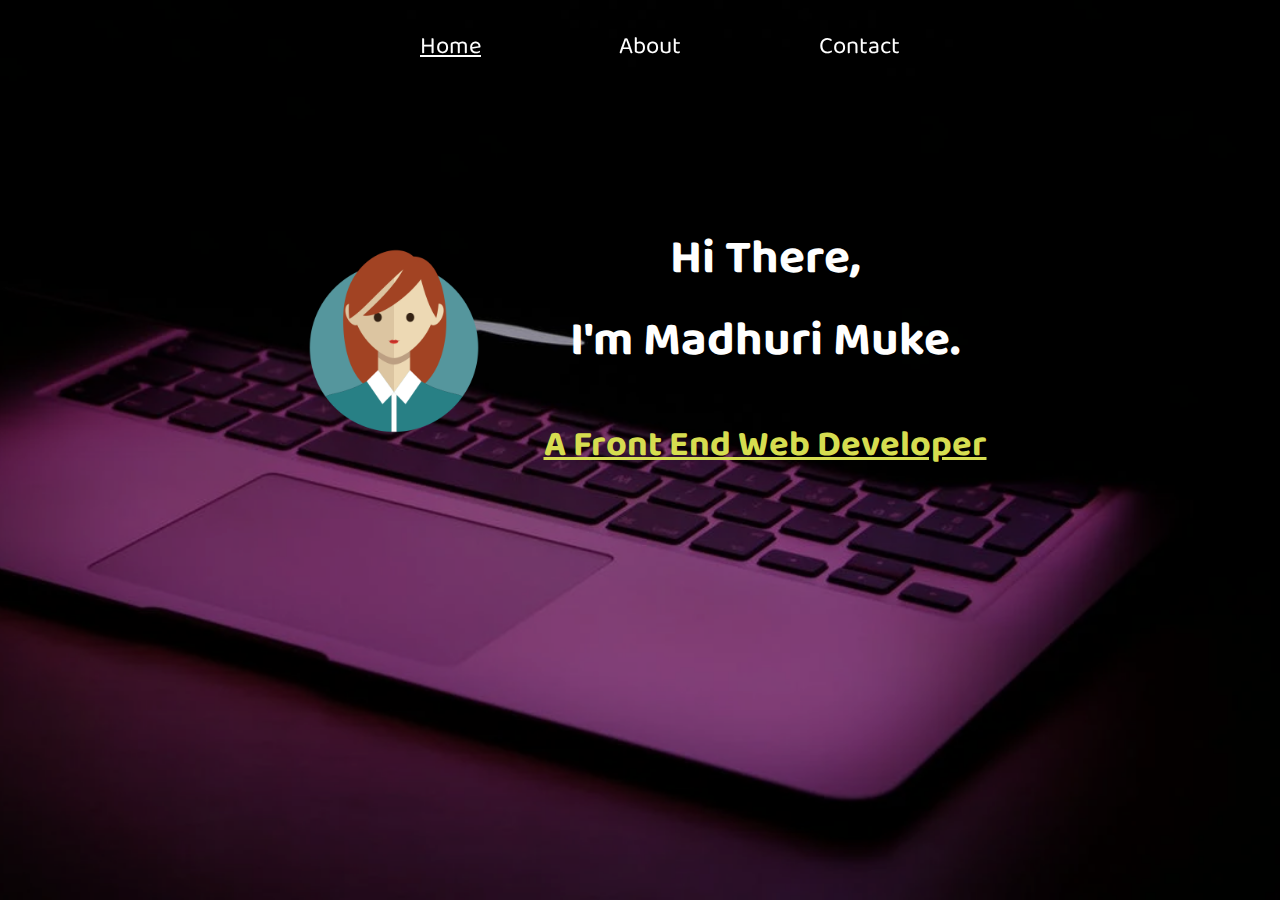
<file: index.html>
<!DOCTYPE html>
<html lang="en">

<head>
    <meta charset="UTF-8">
    <meta name="viewport" content="width=device-width, initial-scale=1.0">
    <meta http-equiv="X-UA-Compatible" content="ie=edge">
    <title>Portfolio</title>
    <!-- <link href="https://fonts.googleapis.com/css?family=Bree+Serif&display=swap" rel="stylesheet"> -->
    <link href="https://fonts.googleapis.com/css2?family=Baloo+Bhaijaan+2&family=Mukta&display=swap" rel="stylesheet">
    <link rel="stylesheet" href="home.css">
    <link rel="stylesheet" href="nav.css">
    <style>

    </style>
</head>

<body>
    <header>
        <nav class="navbar">
            <ul class="ul">
                <li><a class="active" href="index.html">Home</a></li>
                <li><a href="about.html">About</a></li>
                <li><a href="contact.html">Contact</a></li>
                <!-- <li><a href="#">Skills</a></li> -->
            </ul>
        </nav>
    </header>

    <section class="section1">
            <div class="info">
                <div class="image">
                    <img src="/img/avtar.webp" alt="Profile Photo">
                </div>
                <div class="heading">
                    <h1>Hi There,<br>I'm Madhuri Muke.</h1>
                    <h2>A Front End Web Developer</h2>
                </div>
            </div>
    </section>

</body>

</html>
</file>
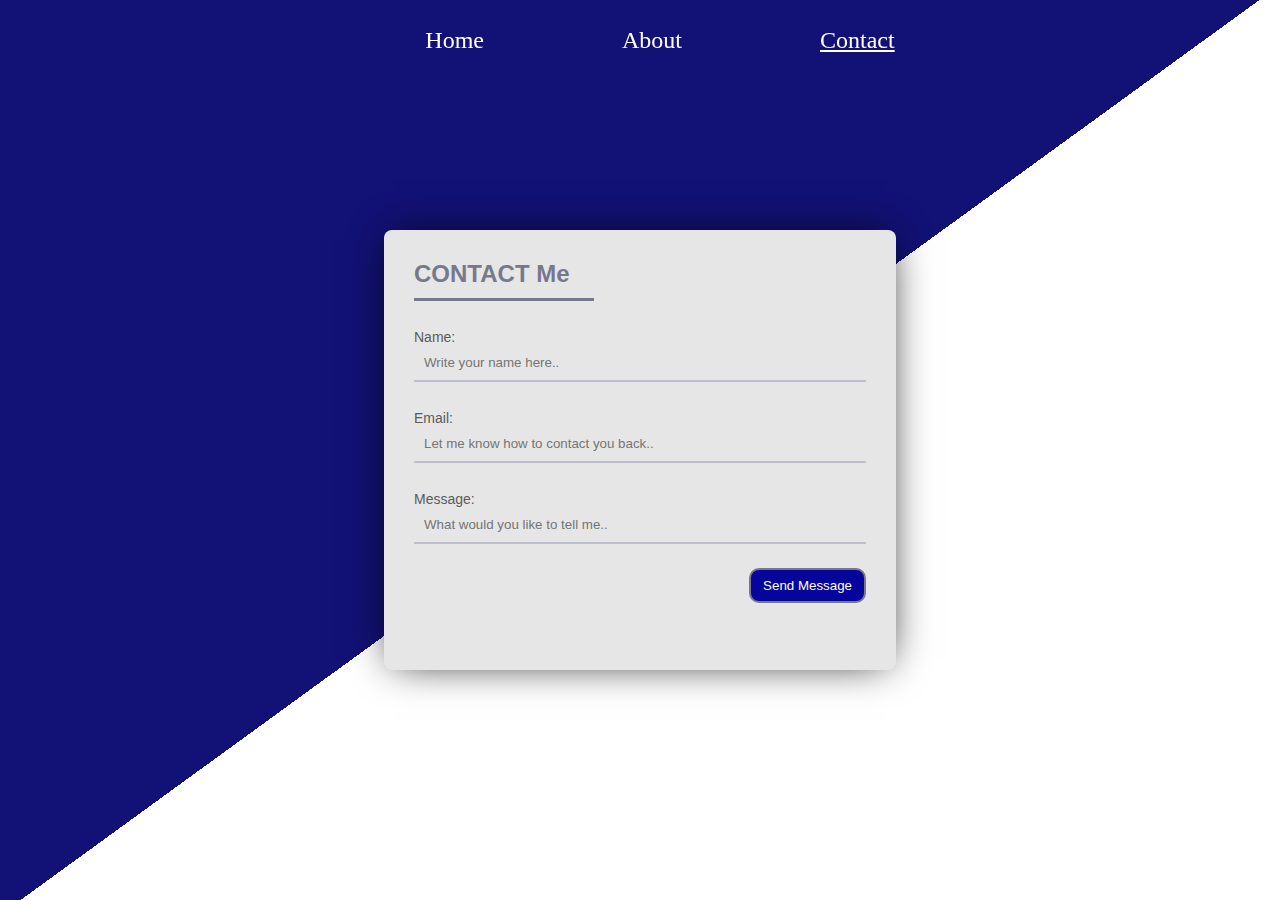
<file: contact.html>
<!DOCTYPE html>
<html lang="en">

<head>
    <meta charset="UTF-8">
    <meta http-equiv="X-UA-Compatible" content="IE=edge">
    <meta name="viewport" content="width=device-width, initial-scale=1.0">
    <title>Contact</title>
    <link rel="stylesheet" href="contact.css">
    <link rel="stylesheet" href="nav.css">
</head>
<style>body {
    margin: 0;
    padding: 0;
    color: white;
    background: linear-gradient(144deg, #121175 50%, #ffffff 50%);
    overflow-y: scroll;
    font-family: 'Baloo Bhaijaan 2', cursive;
    /* font-family: 'Mukta', sans-serif; */
}</style>
<body>
    <header>
        <nav class="navbar">
            <ul class="ul">
                <li><a href="index.html">Home</a></li>
                <li><a href="about.html">About</a></li>
                <li><a class="active" href="contact.html">Contact</a></li>
                <!-- <li><a href="#">Skills</a></li> -->
            </ul>
        </nav>
    </header>
    
    <form class="form">
        <h2>CONTACT Me</h2>
        <p type="Name:"><input placeholder="Write your name here.."></input></p>
        <p type="Email:"><input placeholder="Let me know how to contact you back.."></input></p>
        <p type="Message:"><input placeholder="What would you like to tell me.."></input></p>
        <button>Send Message</button>
        
      </form>
      
</body>

</html>
</file>
<file: home.css>
body {
  margin: 0;
  padding: 0;
  color: white;
  background-color: black;
  overflow-y: scroll;
}

.section1::before {
  background: url('/img/homebg1.webp') no-repeat center center/cover;
  content: "";
  position: absolute;
  top: 0;
  left: 0;
  width: 100%;
  height: 100%;
  z-index: -1;
  opacity: 0.6;

}


.section1 {
  /* width: 30%; */
  margin: 70px auto;
  display: flex;
  flex-direction: column;
  color: rgb(255, 255, 255);
  /* text-align: center; */
  font-size: 1.5rem;
  padding: 33px 24px;
}

.image img {
  height: 200px;
  margin-right: 50px;
}
.heading{
  margin: 85px auto;
  animation: 2s anim-lineUp ease-out ;

}
@keyframes anim-lineUp {
  0% {
    opacity: 0;
    transform: translateY(80%);
  }
  20% {
    opacity: 0;
  }
  50% {
    opacity: 1;
    transform: translateY(0%);
  }
  100% {
    opacity: 1;
    transform: translateY(0%);
  }
}

h2{
  color: rgb(214, 221, 80);
  text-decoration: underline;
}

.info p{
  font-weight: bold;
}

.info{
      /* background-color: #e9e9e9; */
      /* padding: 72px; */
      /* position: absolute; */
      left: auto;
      /* width: 40%; */
      margin: auto;
      text-align: center;
      display: flex;
      align-items: center;
      justify-content: center;
}
</file>
<file: nav.css>
body {
    margin: 0;
    padding: 0;
    color: white;
    background-color: black;
    overflow-y: scroll;
    font-family: 'Baloo Bhaijaan 2', cursive;
  }
  
.ul {
    font-size: 20px;
    display: flex;
    align-items: center;
    justify-content: center;
    margin: 5px;
}

li {
    list-style: none;
    padding: 0px 10px;
    margin: 0px 59px;
}

.navbar {
    display: flex;
    position: fixed;
    top: 22px;
    justify-content: center;
    width: 100%;
}

li a {
    text-decoration: none;
    color: rgb(255, 255, 255);
    font-size: 1.5rem;
    /* font-weight: bold; */

}

a:hover{
    color: rgb(201, 194, 194);
    /* text-decoration: underline; */
}

.active {
    color: rgb(255, 255, 255);
    text-decoration: underline;
}
</file>
<file: contact.css>
.icons img {
    width: 20%;
    text-align: center;
    /* margin: 60px; */
    margin: auto;
}

.icons {
    display: flex;
    align-items: center;
    justify-content: center;
    position: fixed;
    bottom: 100px;
    left: 30%;
    margin: auto;
}

.footer {
    position: absolute;
    bottom: 0px;
    background-color: rgb(104, 100, 100);
    width: 100%;
    text-align: center;
}

body {
    background: #59ABE3;
    margin: 0
}

.form {
    width: 40%;
    height: 440px;
    background: #e6e6e6;
    border-radius: 8px;
    box-shadow: 0 0 40px -10px #000;
    margin: calc(50vh - 220px) auto;
    padding: 20px 30px;
    max-width: calc(100vw - 40px);
    box-sizing: border-box;
    font-family: 'Montserrat', sans-serif;
    position: relative
}

h2 {
    margin: 10px 0;
    padding-bottom: 10px;
    width: 180px;
    color: #78788c;
    border-bottom: 3px solid #78788c
}

input {
    width: 100%;
    padding: 10px;
    box-sizing: border-box;
    background: none;
    outline: none;
    resize: none;
    border: 0;
    font-family: 'Montserrat', sans-serif;
    transition: all .3s;
    border-bottom: 2px solid #bebed2
}

input:focus {
    border-bottom: 2px solid #78788c
}

p:before {
    content: attr(type);
    display: block;
    margin: 28px 0 0;
    font-size: 14px;
    color: #5a5a5a
}

button {
    float: right;
    padding: 8px 12px;
    margin: 8px 0 0;
    font-family: 'Montserrat', sans-serif;
    border: 2px solid #78788c;
    background:#05059b ;
    color: #ffffff;
    cursor: pointer;
    border-radius:10px;

    transition: all .3s
}

button:hover {
    background: #05059b;
    color: rgb(130, 124, 124)
}

div {
    content: 'Hi';
    position: absolute;
    bottom: -15px;
    right: -20px;
    background: #50505a;
    color: #fff;
    width: 320px;
    padding: 16px 4px 16px 0;
    border-radius: 6px;
    font-size: 13px;
    box-shadow: 10px 10px 40px -14px #000
}

span {
    margin: 0 5px 0 15px
}
</file>
